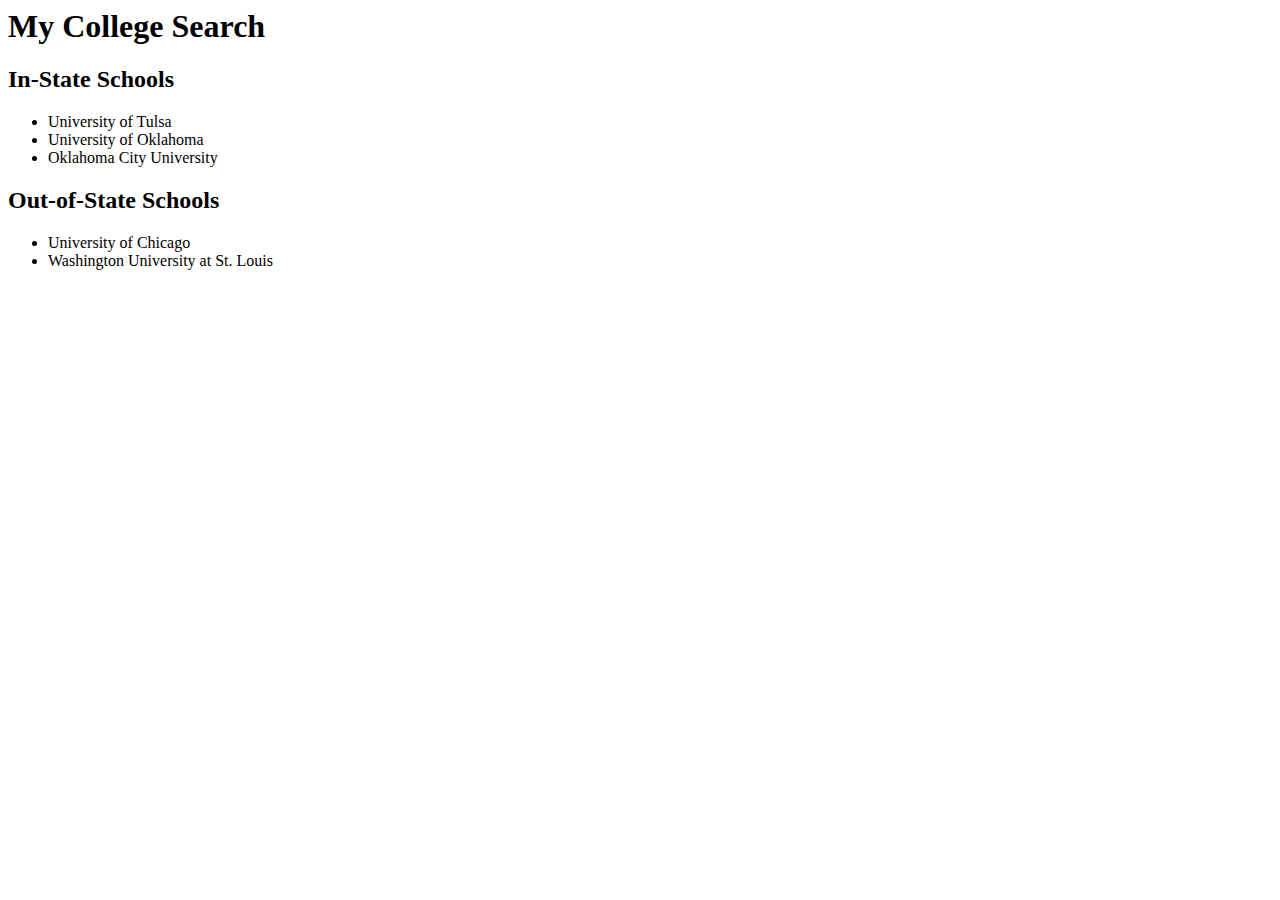
<file: Index.html>
<html>
<head>
	<title>MyWebsite</title>
</head>
<body>
	<h1>My College Search</h1>
		<h2>In-State Schools</h2>
			<ul>
				<li>University of Tulsa</li>
				<li>University of Oklahoma</li>
				<li>Oklahoma City University</li>
			</ul>
		<h2>Out-of-State Schools</h2>
			<ul>
				<li>University of Chicago</li>
				<li>Washington University at St. Louis</li>
			</ul>
</body>
</html>
</file>
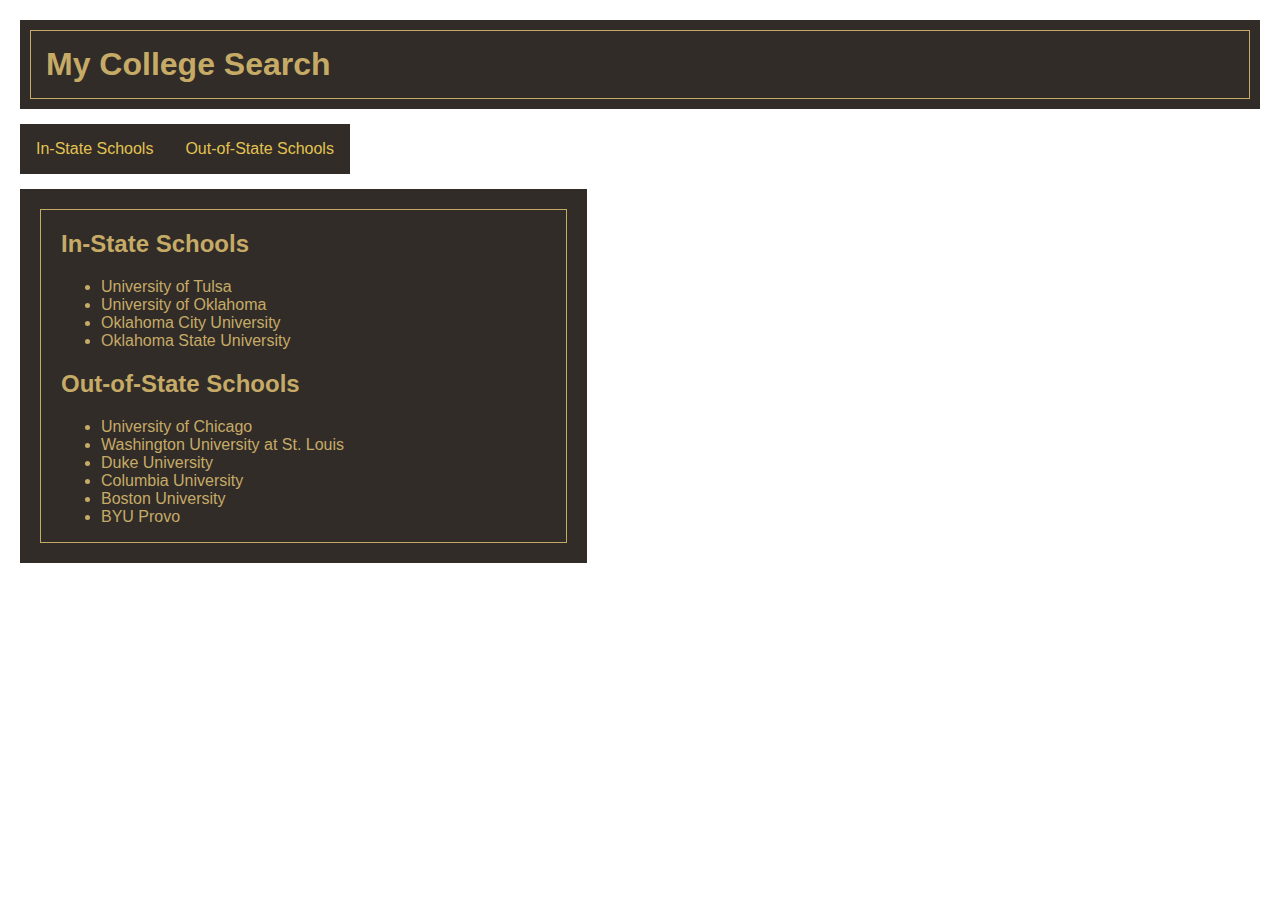
<file: index.html>
<html>
<head>
	<link href="styles.css" rel="stylesheet" type="text/css">
	<title>My College Search</title>
	<meta name="viewport" content="width=device-width, initial-scale=1.0">
</head>
<body class="Main-Page">
	<div class="My-College-Search-Margin">
		<div class="My-College-Search-Border">
			<div class="My-College-Search-Padding">
				<h1 class="Main-Page">My College Search</h1>
			</div>
		</div>
	</div>
	<div class="Menu">
		<div class="dropdown" style="float:left">
			<button class="dropbtn">In-State Schools</button>
				<div class="dropdown-content">
					<a href="University of Tulsa.html">University of Tulsa</a>
					<a href="University of Oklahoma.html">University of Oklahoma</a>
					<a href="Oklahoma City University.html">Oklahoma City University</a>
					<a href="Oklahoma State University.html">Oklahoma State University</a>
				</div>
		</div>	
		<div class="dropdown" style="float:left">
			<button class="dropbtn">Out-of-State Schools</button>
				<div class="dropdown-content">
					<a href="University of Chicago.html">University of Chicago</a>
					<a href="Washington University at St. Louis.html">Washington University at St. Louis</a>
					<a href="Duke University.html">Duke University</a>
					<a href="Columbia University.html">Columbia University</a>
					<a href="Boston University.html">Boston University</a>
					<a href="BYU Provo.html">BYU Provo</a>
				</div>
		</div>
	</div>
	<div class="Page-Content-Margin">
		<div class="Page-Content">
			<h2 class="Main-Page">In-State Schools</h2>
				<ul>
					<li>University of Tulsa</li>
					<li>University of Oklahoma</li>
					<li>Oklahoma City University</li>
					<li>Oklahoma State University</li>
				</ul>
			<h2 class="Main-Page">Out-of-State Schools</h2>
				<ul>
					<li>University of Chicago</li>
					<li>Washington University at St. Louis</li>
					<li>Duke University</li>
					<li>Columbia University</li>
					<li>Boston University</li>
					<li>BYU Provo</li>
				</ul>
		</div>
	</div>
</body>
</html>
</file>
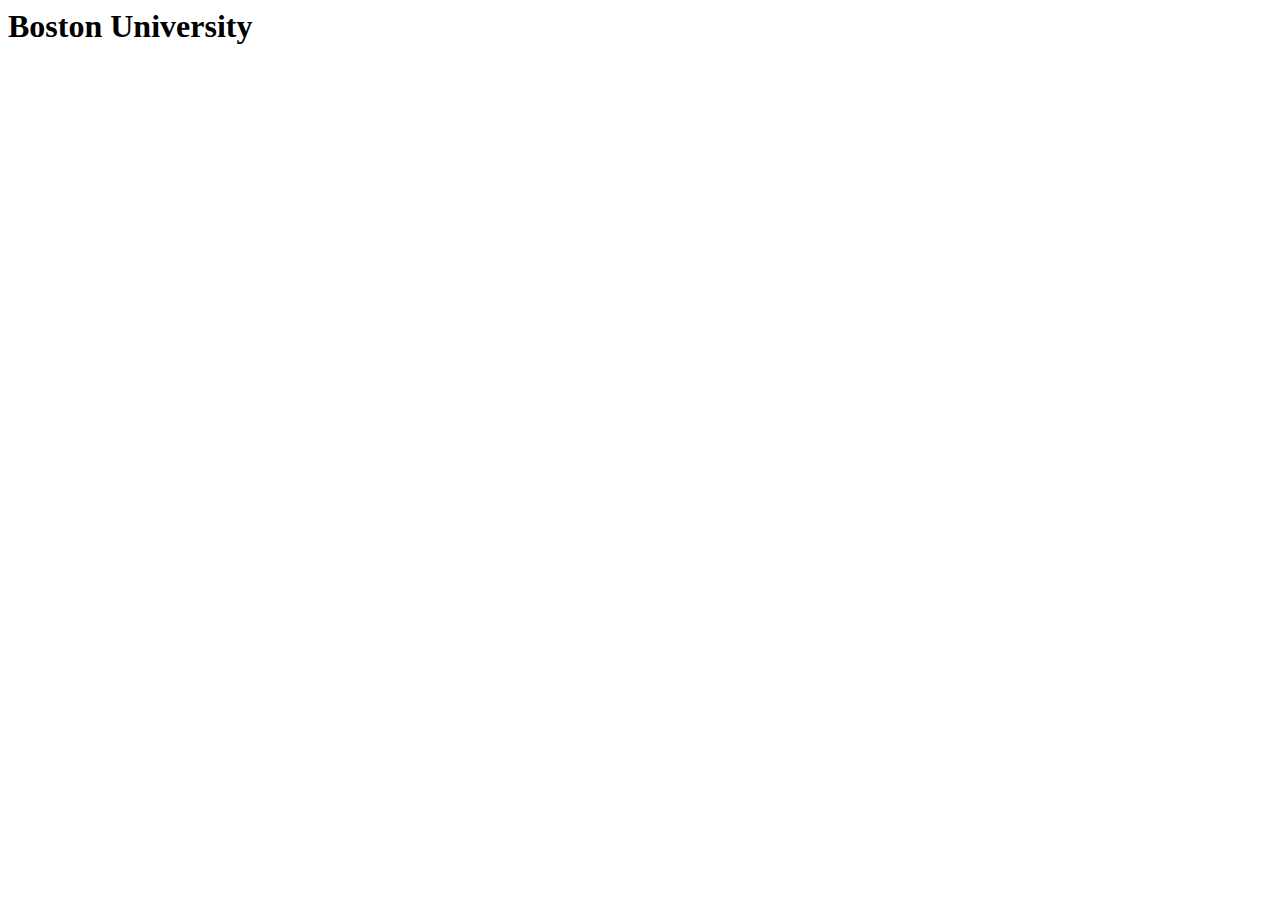
<file: Boston University.html>
<html>
<head>
  <link href="styles.css" rel="stylesheet" type="text/css">
  <title>Boston University</title>
  <meta name="viewport" content="width=device-width, initial-scale=1.0">
</head>
<body class="BU">
  <h1 class="BU">Boston University</h1>
</body>
</html>
</file>
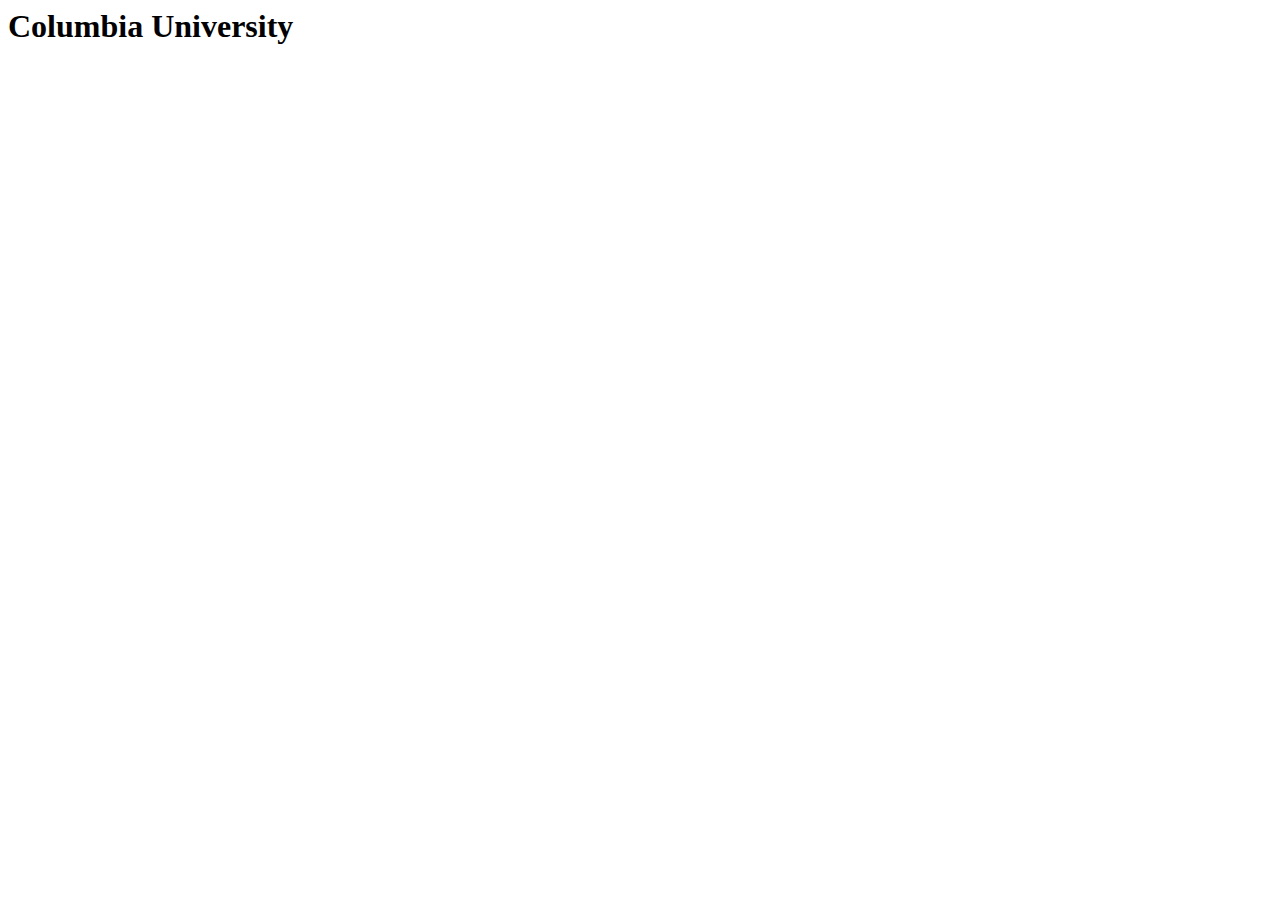
<file: Columbia University.html>
<html>
  <head>
    <link href="styles.css" rel="stylesheet" type="text/css">
    <meta name="viewport" content="width=device-width, initial-scale=1.0">
    <title>Columbia University</title>
  </head>
  <body>
    <h1>Columbia University</h1>
  </body>
</html>
</file>
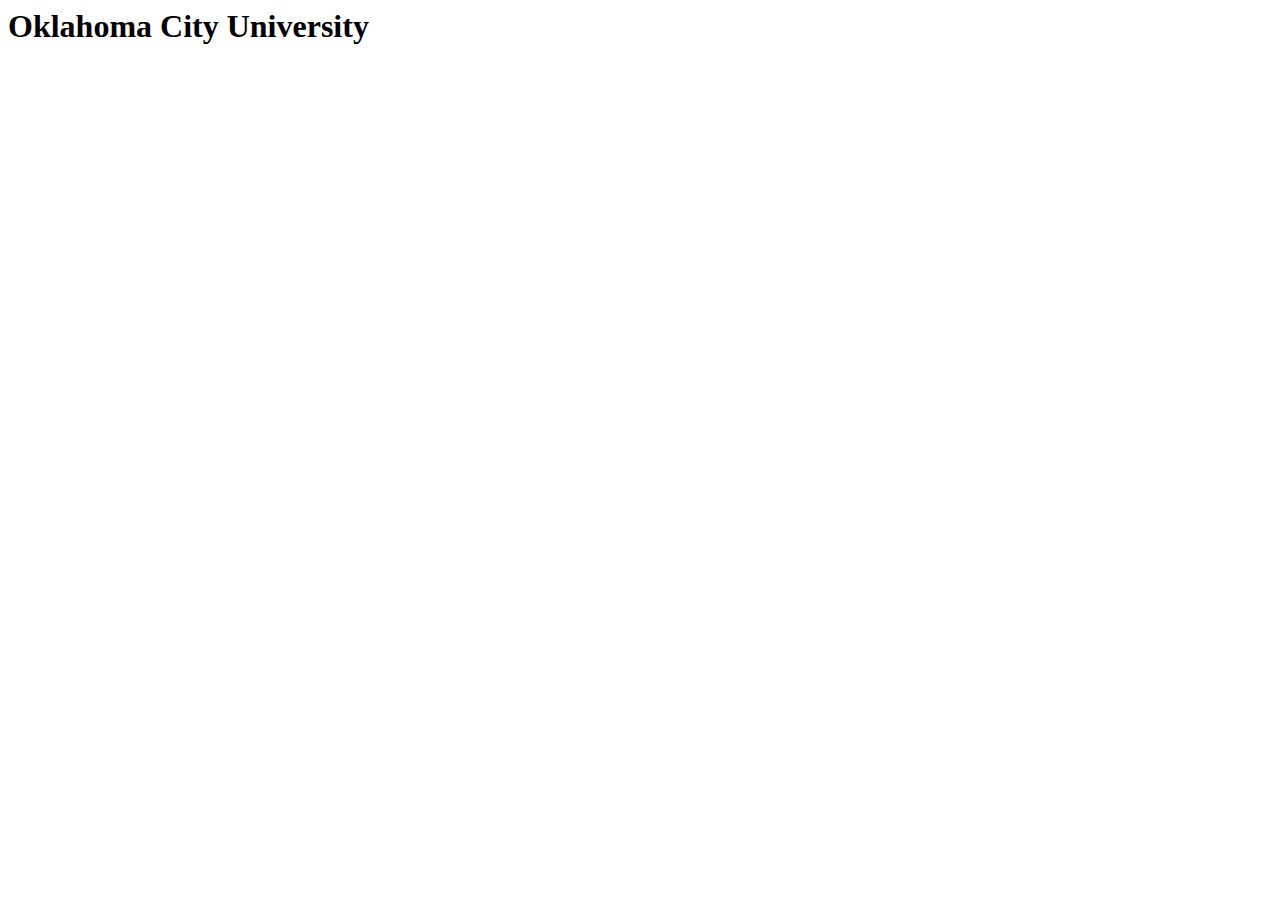
<file: Oklahoma City University.html>
<html>
  <head>
    <link href="styles.css" rel="stylesheet" type="text/css">
    <meta name="viewport" content="width=device-width, initial-scale=1.0">
    <title>Oklahoma City University</title>
  </head>
  <body>
    <h1>Oklahoma City University</h1>
  </body>
</html>
</file>
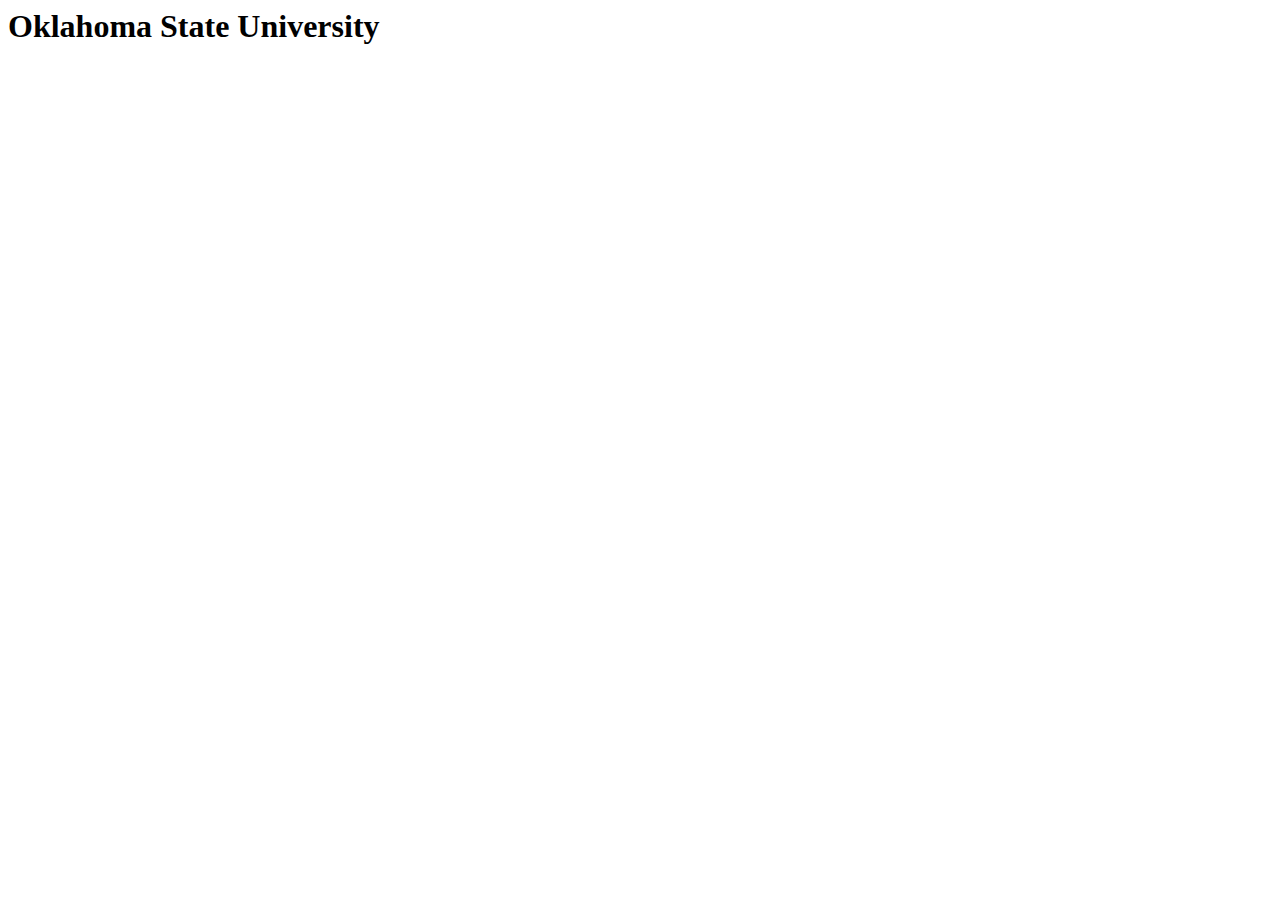
<file: Oklahoma State University.html>
<html>
  <head>
    <link href="styles.css" rel="stylesheet" type="text/css">
    <meta name="viewport" content="width=device-width, initial-scale=1.0">
    <title>Oklahoma State University</title>
  </head>
  <body>
    <h1>Oklahoma State University</h1>
  </body>
</html>
</file>
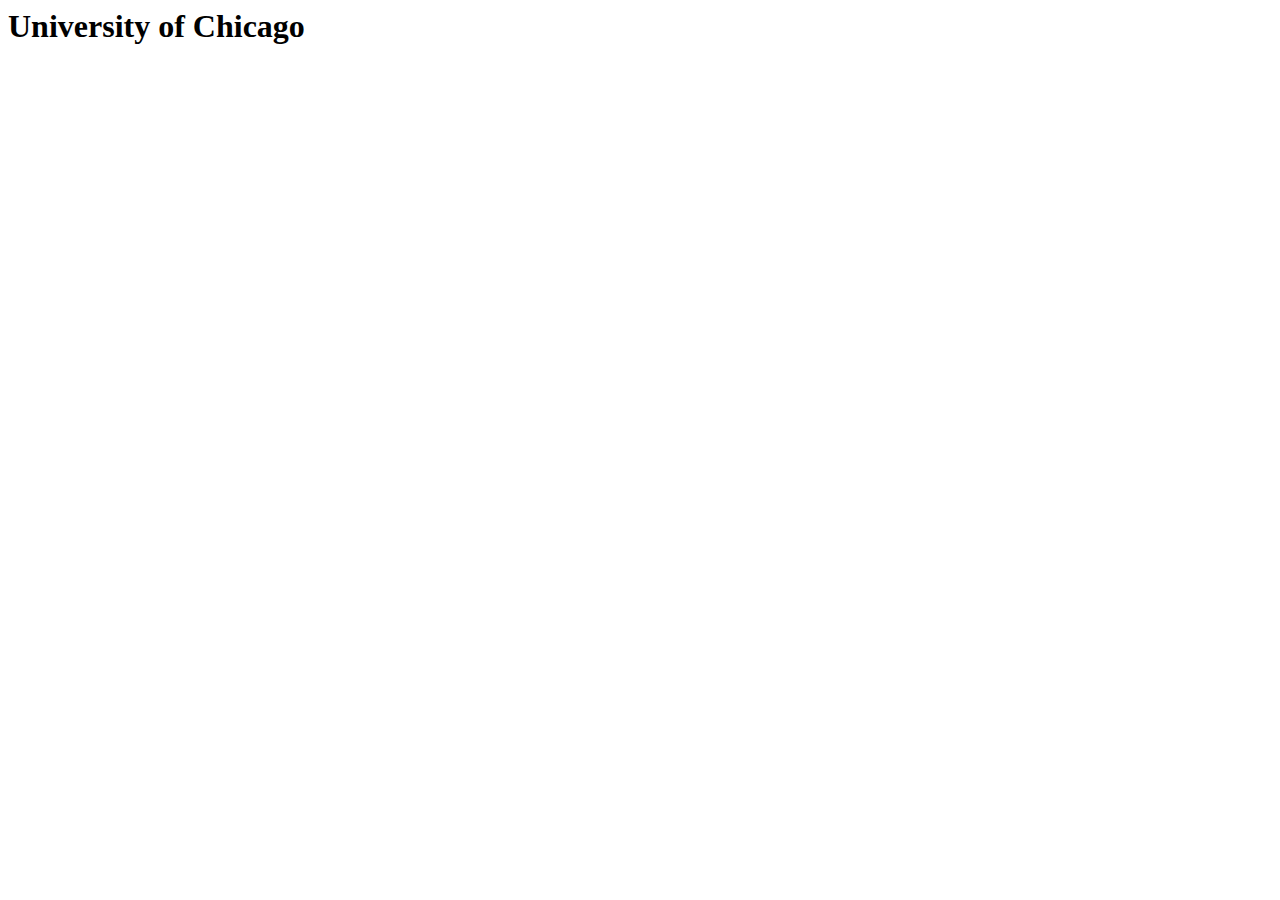
<file: University of Chicago.html>
<html>
  <head>
    <link href="styles.css" rel="stylesheet" type="text/css">
    <meta name="viewport" content="width=device-width, initial-scale=1.0">
    <title>University of Chicago</title>
  </head>
  <body>
    <h1>University of Chicago</h1>
  </body>
</html>
</file>
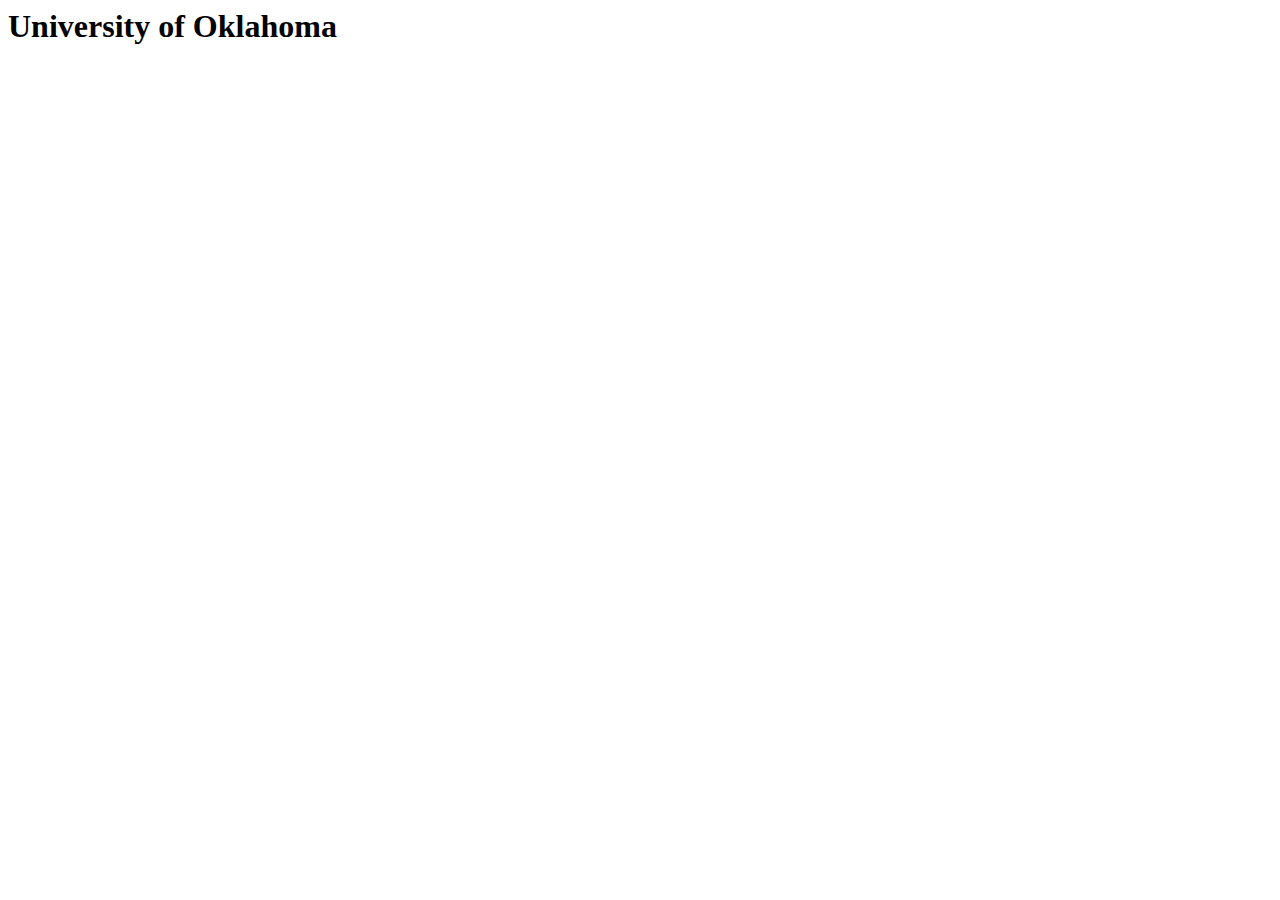
<file: University of Oklahoma.html>
<html>
  <head>
    <link href="styles.css" rel="stylesheet" type="text/css">
    <meta name="viewport" content="width=device-width, initial-scale=1.0">
    <title>University of Oklahoma</title>
  </head>
  <body>
    <h1>University of Oklahoma</h1>
  </body>
</html>
</file>
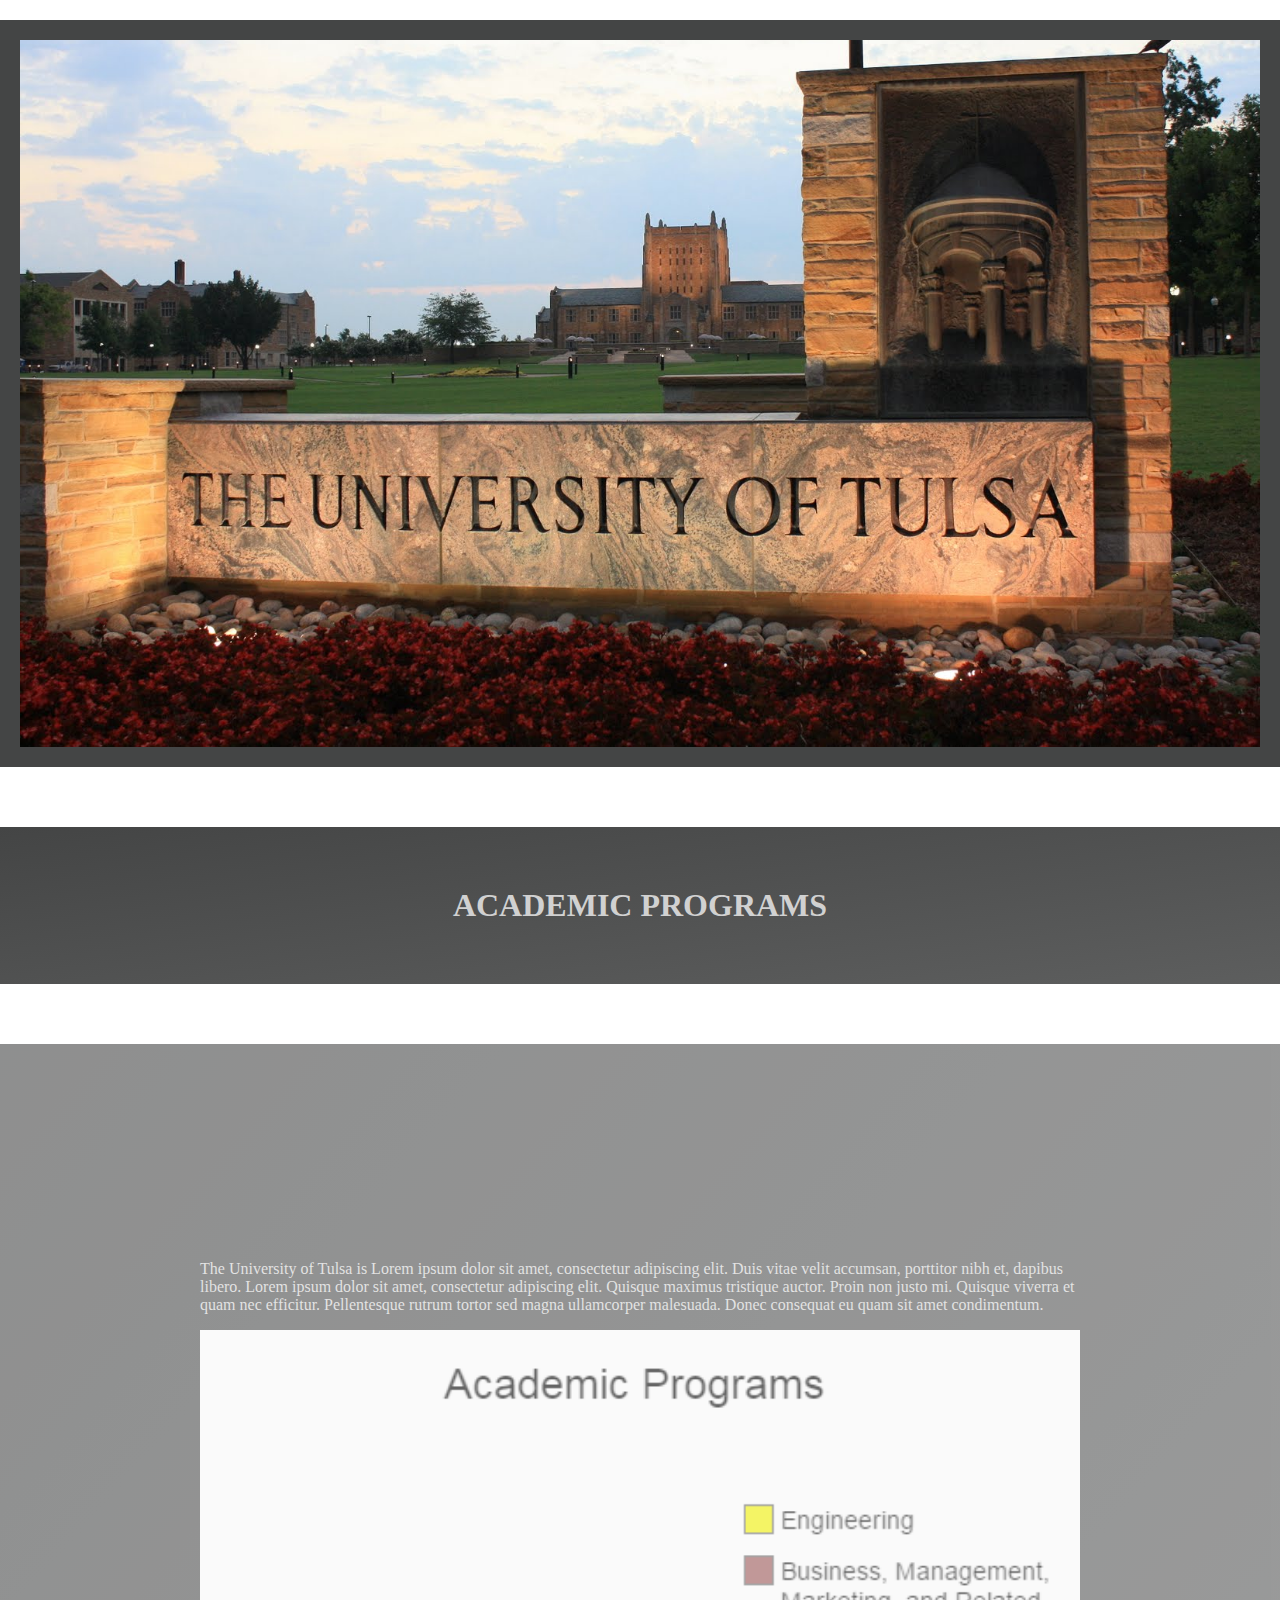
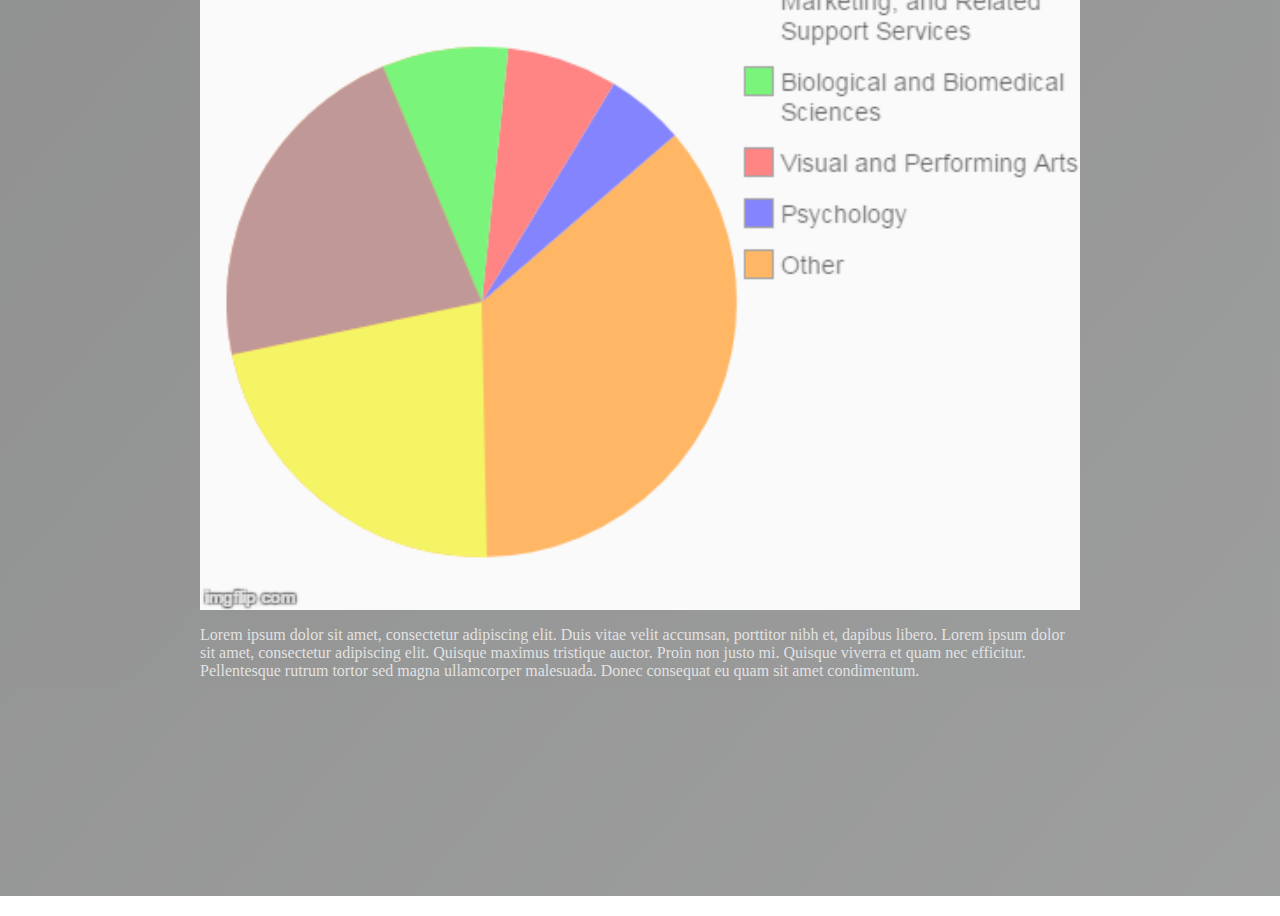
<file: University of Tulsa.html>
<html>
  <head>
    <link href="styles.css" rel="stylesheet" type="text/css">
    <title>University of Tulsa</title>
    <meta name="viewport" content="width=device-width, initial-scale=1.0">
  </head>
  <body class="TU">
    <div class="TU-Pic-Border">
      <img src="TU Background.png" alt="University of Tulsa">
    </div>
    <div class="TU-Content-Header" id="grad1">
      <h1 class="TU">ACADEMIC PROGRAMS</h1>
    </div>
    <div class="TU-Content" id="grad1">
      <p>The University of Tulsa is Lorem ipsum dolor sit amet, consectetur adipiscing elit. Duis vitae velit accumsan, porttitor nibh et, dapibus libero. Lorem ipsum dolor sit amet, consectetur adipiscing elit. Quisque maximus tristique auctor. Proin non justo mi. Quisque viverra et quam nec efficitur. Pellentesque rutrum tortor sed magna ullamcorper malesuada. Donec consequat eu quam sit amet condimentum.</p>
      <img src="TU Pie Chart.png" alt="Academic Programs">
      <p>Lorem ipsum dolor sit amet, consectetur adipiscing elit. Duis vitae velit accumsan, porttitor nibh et, dapibus libero. Lorem ipsum dolor sit amet, consectetur adipiscing elit. Quisque maximus tristique auctor. Proin non justo mi. Quisque viverra et quam nec efficitur. Pellentesque rutrum tortor sed magna ullamcorper malesuada. Donec consequat eu quam sit amet condimentum.</p>
    </div>
  </body>
</html>
</file>
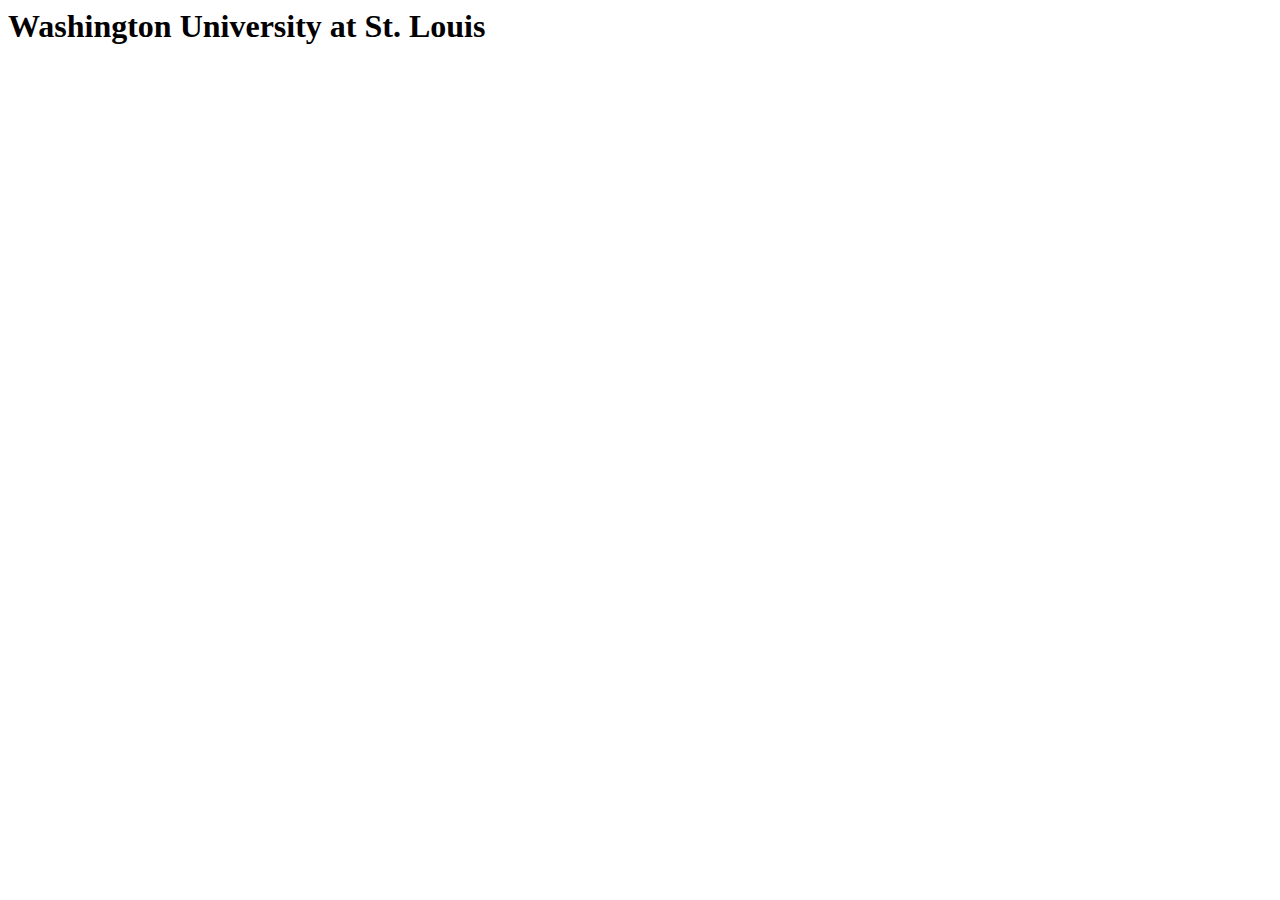
<file: Washington University at St. Louis.html>
<html>
  <head>
    <link href="styles.css" rel="stylesheet" type="text/css">
    <meta name="viewport" content="width=device-width, initial-scale=1.0">
    <title>Washington University at St. Louis</title>
  </head>
  <body>
    <h1>Washington University at St. Louis</h1>
  </body>
</html>
</file>
<file: styles.css>
body.Main-Page{
  background-image: url("https://blog.shodan.io/content/images/2015/07/Library-with-a-book-ladde-014.jpg");
  background-repeat: no-repeat;
  background-attachment: fixed;
  background-size: cover;
  color: #C6AB67;
  text-align: left;
  font-family: "Arial", Helvetica, sans-serif;
  padding: 20px;
  border: none;
  margin: 0px;
}

div.My-College-Search-Margin{
  padding: 0px;
  border: 10px solid #312C28;
  margin: 0px;
}

div.My-College-Search-Border{
  padding: 0px;
  border: 1px solid #C6AB67;
  margin: 0px;
}

div.My-College-Search-Padding{
  padding: 0px;
  border: 15px solid #312C28;
  margin: 0px;
}

h1.Main-Page{
  padding: 0px;
  margin: 0px;
  background-color: #312C28;
}

img {
    width: 100%;
    height: auto;
}

.Menu{
  display: inline-block;
}
  
.dropbtn {
  background-color: #312C28;
  min-width: 50%;
  color: #e2c351;
  padding: 16px;
  border: none;
  margin-top: 15px;
  font-size: 16px;
  cursor: pointer;
}

.dropdown {
  position: relative;
  display: inline;
}

.dropdown-content {
  display: none;
  position: absolute;
  left: 0;
  background-color: #f9f9f9;
  min-width: 160px;
  box-shadow: 0px 8px 16px 0px rgba(0,0,0,0.2);
  z-index: 1;
}

.dropdown-content a {
  color: black;
  background-color: #B2A679;
  padding: 12px 16px;
  text-decoration: none;
  display: block;
}

.dropdown-content a:hover {background-color: khaki}
.dropdown:hover .dropdown-content {
    display: block;
}

.dropdown:hover .dropbtn {
    background-color:#382F2A;
}

.Page-Content-Margin {
  border: 20px solid #312C28;
  margin-top: 15px;
  max-width: 42.5%;
}

.Page-Content{
  border: 1px solid #C6AB67;
  background-color: #312C28;
  padding-left: 20px;
  max-width: 100%;
}

body.TU{
  background-image: url("http://downloads.dvq.co.nz/assets/img/downloads/hand-crafted-wood-vertical/1920x1200.png");
  background-repeat: no-repeat;
  background-attachment: fixed;
  background-size: cover;
  color: #D1D1D1;
  margin: 0px;
  border: none;
  padding: 0px;
}

h1.TU{
  margin-top: 60px;
  margin-bottom: 60px;
  border: none;
  padding: 60px 60px 60px 60px;
  size: 40em;
  text-align: center;
}

#grad1{
  size: cover;
  background: #444545; /* For browsers that do not support gradients */    
  background: -webkit-linear-gradient(left top, #444545, #5D5E5E); /* For Safari 5.1 to 6.0 */
  background: -o-linear-gradient(bottom right, #444545, #5D5E5E); /* For Opera 11.1 to 12.0 */
  background: -moz-linear-gradient(bottom right, #444545, #5D5E5E); /* For Firefox 3.6 to 15 */
  background: linear-gradient(to bottom right, #444545, #5D5E5E); /* Standard syntax (must be last) */
}

div.TU-Content{
  padding: 200px 200px 200px 200px;
  border: none;
  margin-top: 20px;
  margin-bottom: 20px;
  opacity: 0.6;
  filter: alpha(opacity=60); /* For IE8 and earlier */
}

div.TU-Pic-Border{
  margin-top: 20px;
  border:20px solid #444545;
  padding: 0px;
}

div.chart{
 margin: auto; 
}
</file>
